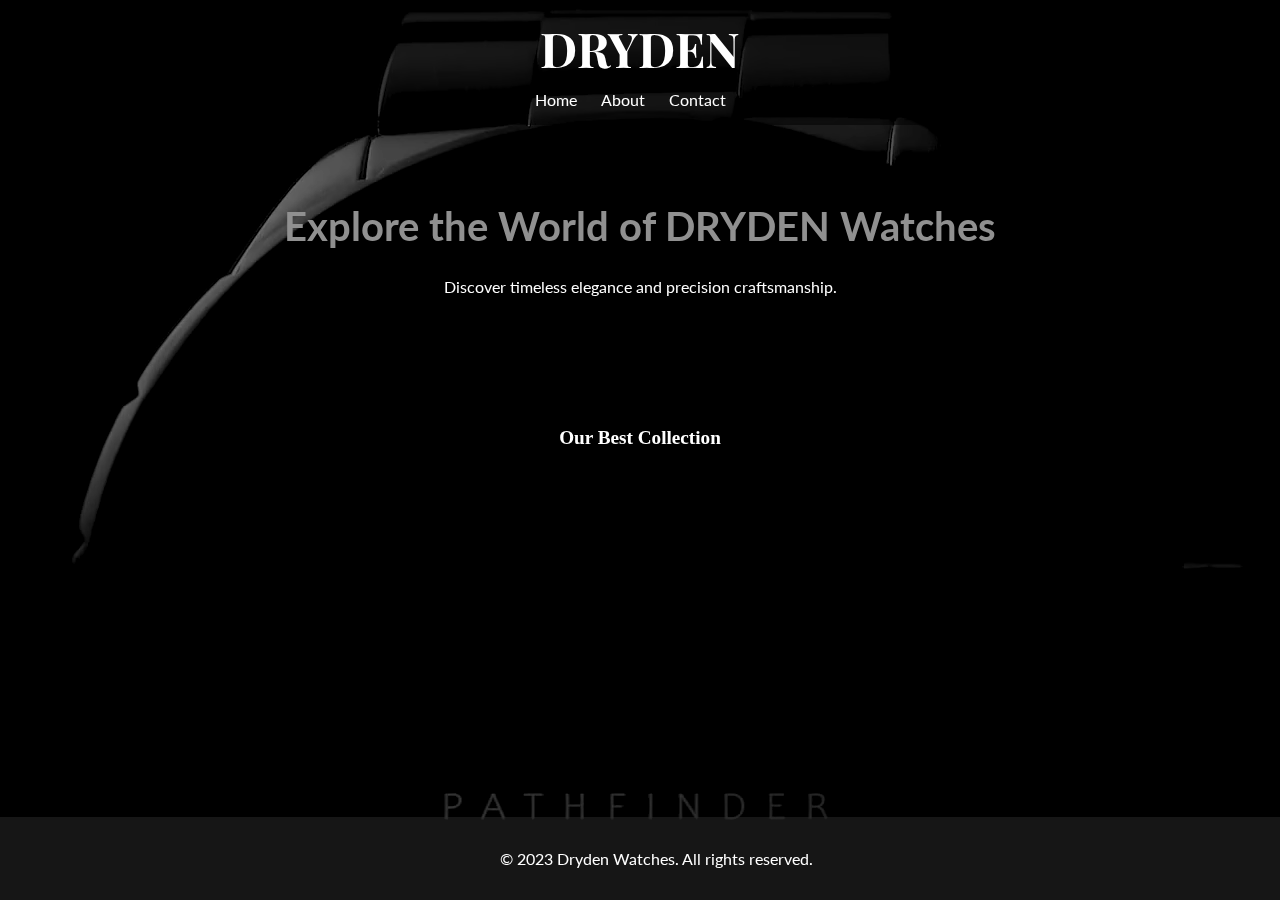
<file: index.html>
<!DOCTYPE html>
<html lang="en">
<head>
    <meta charset="UTF-8">
    <meta name="viewport" content="width=device-width, initial-scale=1.0">
    <link rel="stylesheet" href="https://fonts.googleapis.com/css2?family=Playfair+Display:wght@700&family=Lato:wght@400;700&display=swap">
    <link rel="stylesheet" href="index.css">
    <title>Dryden Watches</title>
</head>
<body>
    <header>
        <div class="logo">DRYDEN</div>
        <nav>
            <ul>
                <li><a href="index.html">Home</a></li>
                <li><a href="about.html">About</a></li>
                <li><a href="contact.html">Contact</a></li>
            </ul>
        </nav>
    </header>

    <video autoplay muted loop id="bgVideo">
        <source src="background-video.mp4" type="video/mp4">
    </video>

    <section class="cta">
        <div class="cta-content">
            <h1>Explore the World of DRYDEN Watches</h1>
            <p>Discover timeless elegance and precision craftsmanship.</p>

            <a href="view.html" class="button">Our Best Collection</a>
        </div>
    </section>

    <footer>
        <p>&copy; 2023 Dryden Watches. All rights reserved.</p>
    </footer>
</body>
</html>
</file>
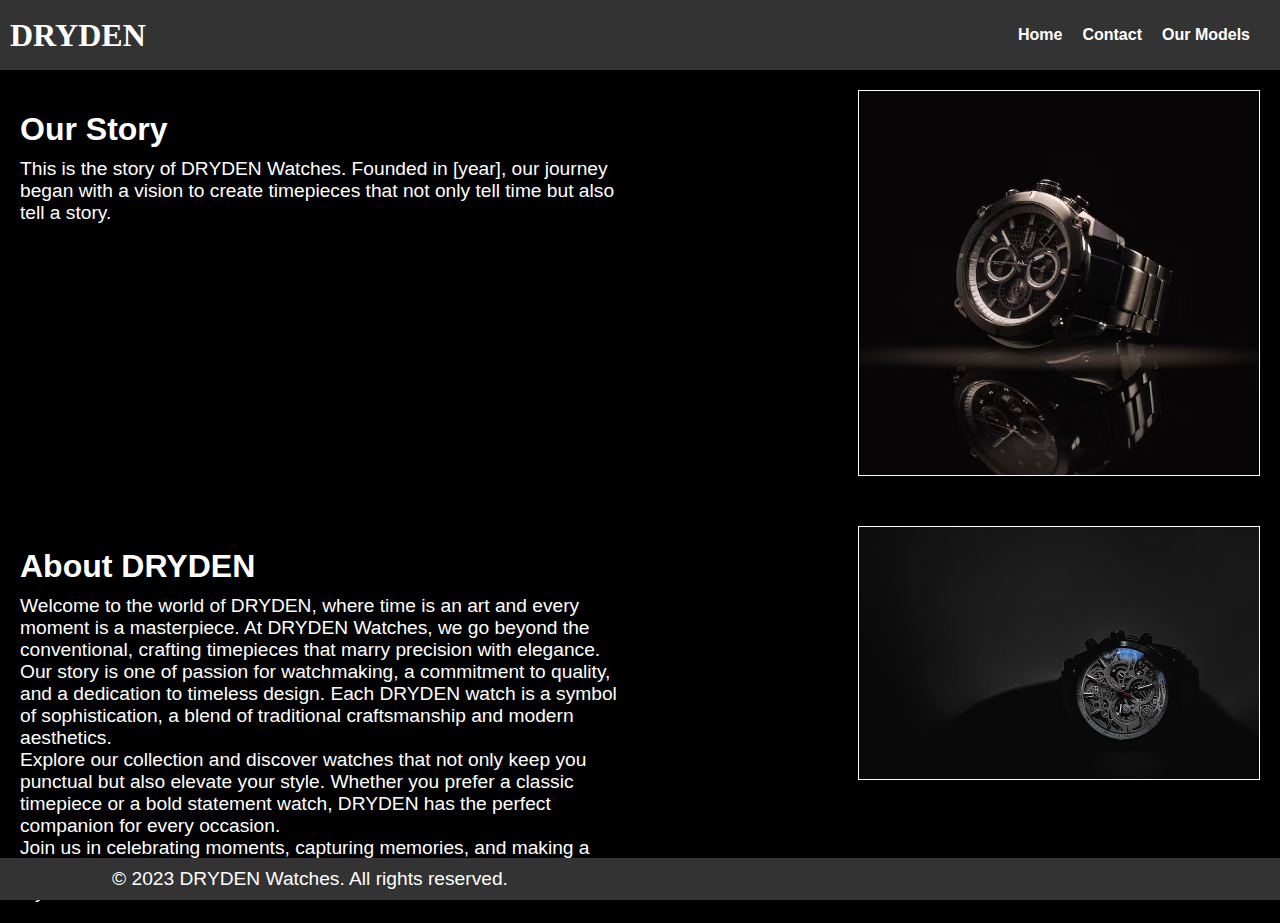
<file: about.html>
<!DOCTYPE html>
<html lang="en">
<head>
    <meta charset="UTF-8">
    <meta name="viewport" content="width=device-width, initial-scale=1.0">
    <link rel="stylesheet" href="about.css">
    <title>DRYDEN</title>
    <style>
        /* Common styles for both desktop and mobile */
        body {
            margin: 0;
            padding: 0;
            font-family: 'Arial', sans-serif;
            background-color: #000;
            color: #fff;
        }

        header {
            background-color: #333;
            color: #fff;
            padding: 10px;
            display: flex;
            justify-content: space-between;
            align-items: center;
        }

        .logo {
            font-family: 'Playfair Display', serif;
            font-size: 2em;
            font-weight: bold;
            color: #fff;
        }

        nav ul {
            list-style: none;
            display: flex;
        }

        nav ul li {
            margin-right: 20px;
            transition: color 0.3s;
        }

        nav ul li a {
            text-decoration: none;
            color: #fff;
            font-weight: bold; 
        }

        nav ul li a:hover {
            text-decoration: none; 
            color: #ffcc00; 
        }

        .content {
            padding: 20px;
        }

        .text-container {
            text-align: left; 
            margin-right: 10px; 
            margin-top: 0; 
        }

        .image-container {
            display: flex;
            flex-direction: column;
            align-items: center; 
        }

        img {
            max-width: 100%;
            height: auto;
            border: 1px solid #fff;
            margin-bottom: 10px;
            max-width: 400px;
        }

        h1 {
            font-size: 2em;
            margin-bottom: 10px;
        }

        p {
            font-size: 1.2em;
            max-width: 600px;
            margin: 0;
        }

        .footer {
            background-color: #333;
            color: #fff;
            text-align: center;
            padding: 10px;
            position: fixed;
            bottom: 0;
            width: 100%;
        }

        /* Styles for desktop */
        @media only screen and (min-width: 601px) {
            .content {
                display: flex;
                flex-direction: row;
            }

            .text-container {
                flex: 1;
            }

            .image-container {
                flex: 1;
                display: flex;
                flex-direction: column;
                align-items: flex-end; 
            }
        }

        /* Styles for mobile */
        @media only screen and (max-width: 600px) {
            .content {
                display: flex;
                flex-direction: column;
            }

            .text-container, .image-container {
                margin: 0;
            }

            .text-container {
                text-align: center;
            }

            .image-container {
                align-items: center;
            }

            img {
                max-width: 100%;
            }

            .content:nth-child(odd) .text-container {
                order: 2; /* Swap order for odd numbered text-containers */
            }

            .content:nth-child(even) .image-container {
                order: 2; /* Swap order for even numbered image-containers */
            }
        }
    </style>
</head>
<body>
    <header>
        <div class="logo">DRYDEN</div>
        <nav>
            <ul>
                <li><a href="index.html">Home</a></li>
                <li><a href="contact.html">Contact</a></li>
                <li><a href="view.html">Our Models</a></li> 
            </ul>
        </nav>
    </header>

    <div class="content">
        <div class="text-container">
            <h1>Our Story</h1>
            <p>This is the story of DRYDEN Watches. Founded in [year], our journey began with a vision to create timepieces that not only tell time but also tell a story.</p>
        </div>

        <div class="image-container">
            <img src="blackwatchbg.jpg" alt="Description of the first image">
        </div>
    </div>

    <div class="content">
        <div class="text-container">
            <h1>About DRYDEN</h1>
            <p>Welcome to the world of DRYDEN, where time is an art and every moment is a masterpiece. At DRYDEN Watches, we go beyond the conventional, crafting timepieces that marry precision with elegance.</p>

            <p>Our story is one of passion for watchmaking, a commitment to quality, and a dedication to timeless design. Each DRYDEN watch is a symbol of sophistication, a blend of traditional craftsmanship and modern aesthetics.</p>

            <p>Explore our collection and discover watches that not only keep you punctual but also elevate your style. Whether you prefer a classic timepiece or a bold statement watch, DRYDEN has the perfect companion for every occasion.</p>

            <p>Join us in celebrating moments, capturing memories, and making a statement with a DRYDEN watch. Time is precious, and so is your style.</p>
        </div>

        <div class="image-container">
            <img src="blackwatchbg1.jpg" alt="Description of the second image">
        </div>
    </div>

    <footer class="footer">
        <p>&copy; 2023 DRYDEN Watches. All rights reserved.</p>
    </footer>
</body>
</html>
</file>
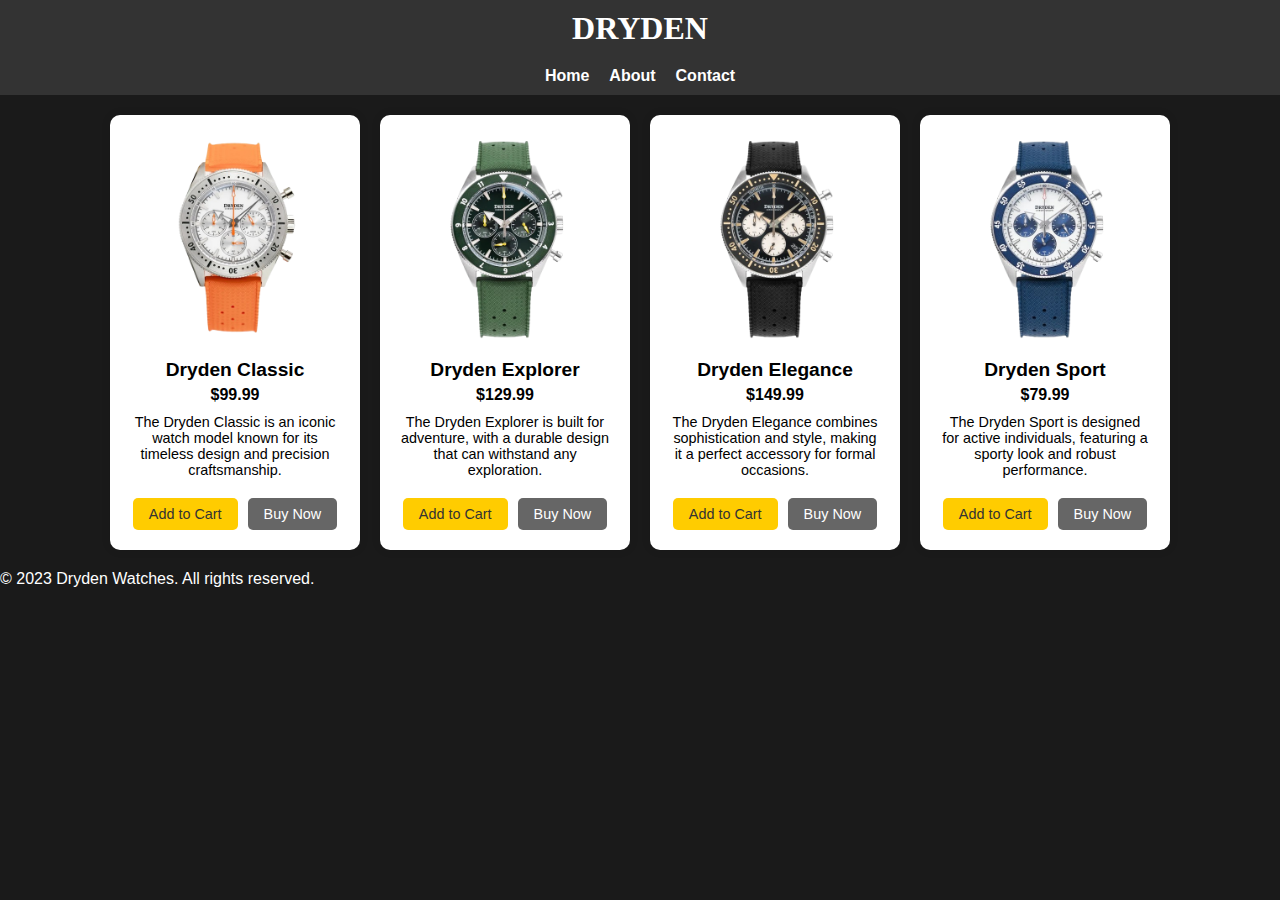
<file: view.html>
<!DOCTYPE html>
<html lang="en">
<head>
    <meta charset="UTF-8">
    <meta name="viewport" content="width=device-width, initial-scale=1.0">
    <title>Dryden Watches</title>
    <style>
        /* Reset default margin and padding */
        * {
            margin: 0;
            padding: 0;
            box-sizing: border-box;
        }

        body {
            font-family: Arial, sans-serif;
            background-color: #1a1a1a; /* Dark grey background */
            color: #fff; /* White text color */
            margin: 0;
        }

        header {
            background-color: #333;
            color: #fff;
            padding: 10px;
            text-align: center;
        }

        .logo {
            font-family: 'Playfair Display', serif;
            font-size: 2em;
            font-weight: bold;
            color: #fff;
            text-decoration: none;
        }

        nav ul {
            list-style: none;
            display: flex;
            justify-content: center;
            margin-top: 20px;
        }

        nav ul li {
            margin: 0 10px;
        }

        nav ul li a {
            text-decoration: none;
            color: #fff;
            font-weight: bold;
            transition: color 0.3s;
        }

        nav ul li a:hover {
            color: #ffcc00;
        }

        .container {
            max-width: 1200px;
            margin: 20px auto;
            display: flex;
            flex-wrap: wrap;
            justify-content: center;
            gap: 20px;
        }

        .product {
            background-color: #fff; /* White background */
            color: #000000; /* Black */
            padding: 20px;
            border-radius: 10px;
            box-shadow: 0 0 10px rgba(0, 0, 0, 0.1);
            width: 250px; /* Reduced width */
            text-align: center;
        }

        .product img {
            max-width: 100%;
            height: auto;
        }

        .product h2 {
            margin-top: 10px;
            font-size: 1.2em; /* Reduced font size */
        }

        .product h3 {
            margin-top: 5px;
            font-size: 1em; /* Reduced font size */
        }

        .product p {
            margin-top: 10px;
            font-size: 0.9em; /* Reduced font size */
        }

        .product .buttons {
            margin-top: 20px;
            display: flex;
            justify-content: center;
            gap: 10px;
        }

        .product button {
            background-color: #ffcc00; /* Yellow Add to Cart button */
            color: #333;
            border: none;
            padding: 8px 16px; /* Reduced padding */
            font-size: 0.9em; /* Reduced font size */
            cursor: pointer;
            border-radius: 5px;
            transition: background-color 0.3s, color 0.3s;
        }

        .product button:hover {
            background-color: #333; /* Change color on hover */
            color: #fff;
        }

        .product .buy-now-button {
            background-color: #666; /* Dark grey Buy Now button */
            color: #fff;
            border: none;
            padding: 8px 16px; /* Reduced padding */
            font-size: 0.9em; /* Reduced font size */
            cursor: pointer;
            border-radius: 5px;
            transition: background-color 0.3s, color 0.3s;
        }

        .product .buy-now-button:hover {
            background-color: #333; /* Change color on hover */
            color: #fff;
        }
    </style>
</head>
<body>
    <header>
        <a href="#" class="logo">DRYDEN</a>
       <nav>
    <ul>
        <li><a href="index.html">Home</a></li>
        <li><a href="about.html">About</a></li>
        <li><a href="contact.html">Contact</a></li>
    </ul>
</nav>

    </header>

    <div class="container">
        <div class="product">
            <img src="dryden1.png" alt="Watch Image 1">
            <h2>Dryden Classic</h2>
            <h3>$99.99</h3>
            <p>The Dryden Classic is an iconic watch model known for its timeless design and precision craftsmanship.</p>
            <div class="buttons">
                <button>Add to Cart</button>
                <button class="buy-now-button">Buy Now</button>
            </div>
        </div>

        <div class="product">
            <img src="dryden5.png" alt="Watch Image 2">
            <h2>Dryden Explorer</h2>
            <h3>$129.99</h3>
            <p>The Dryden Explorer is built for adventure, with a durable design that can withstand any exploration.</p>
            <div class="buttons">
                <button>Add to Cart</button>
                <button class="buy-now-button">Buy Now</button>
            </div>
        </div>

        <div class="product">
            <img src="dryden3.png" alt="Watch Image 3">
            <h2>Dryden Elegance</h2>
            <h3>$149.99</h3>
            <p>The Dryden Elegance combines sophistication and style, making it a perfect accessory for formal occasions.</p>
            <div class="buttons">
                <button>Add to Cart</button>
                <button class="buy-now-button">Buy Now</button>
            </div>
        </div>

        <div class="product">
            <img src="dryden6.png" alt="Watch Image 4">
            <h2>Dryden Sport</h2>
            <h3>$79.99</h3>
            <p>The Dryden Sport is designed for active individuals, featuring a sporty look and robust performance.</p>
            <div class="buttons">
                <button>Add to Cart</button>
                <button class="buy-now-button">Buy Now</button>
            </div>
        </div>
    </div>

    <footer>
        <p>&copy; 2023 Dryden Watches. All rights reserved.</p>
    </footer>
</body>
</html>
</file>
<file: index.css>
body {
    font-family: 'Lato', sans-serif;
    margin: 0;
    padding: 0;
    overflow: hidden; /* Hide scrollbar caused by video */
}

header {
    background-color: rgba(0, 0, 0, 0.5); /* Semi-transparent black for better text visibility */
    color: #007102;
    text-align: center;
    padding: 1em;
    position: relative; /* Make header position relative for stacking video and content */
    z-index: 1; /* Ensure the header stays on top of the video */
}

.logo {
    font-family: 'Playfair Display', serif;
    font-size: 3em;
    font-weight: bold;
    color: #ffffff;
}

nav {
    margin-top: 10px;
}

ul {
    list-style-type: none;
    margin: 0;
    padding: 0;
}

li {
    display: inline;
    margin-right: 20px;
}

a {
    text-decoration: none;
    color: #fff;
}

a:hover {
    color: #ffd700;
}


#bgVideo {
    position: fixed;
    top: 50%;
    left: 50%;
    min-width: 100%;
    min-height: 100%;
    width: auto;
    height: auto;
    transform: translate(-50%, -50%);
    z-index: -1;
    filter: brightness(0.5); 
}

section.cta {
    text-align: center;
    padding: 50px;
    color: #ffffff;
    position: relative; 
}

.cta-content h1 {
    font-family: 'Lato', sans-serif;
    font-size: 2.5em;
    font-weight: bold;
    color: #909090;
}

.button {
    display: inline-block;
    padding: 15px 30px;
    background-color: #000;
    color: #fff;
    text-decoration: none;
    border-radius: 5px;
    font-family: 'Times new roman', serif;
    font-weight: bold;
    font-size: 1.2em;
    transition: background-color 0.3s, color 0.3s;
    margin-top: 100px; 
}

.button:hover {
    background-color: #fff;
    color: #000;
}

footer {
    background-color: rgba(44, 44, 44, 0.5);
    color: #fff;
    text-align: center;
    padding: 1em;
    position: fixed;
    bottom: 0;
    width: 100%;
    z-index: 1; 
}

footer:hover {
    background-color: rgba(80, 78, 78, 0.7); 
}
</file>
<file: about.css>
body {
    margin: 0;
    padding: 0;
    font-family: 'Arial', sans-serif;
    background-color: #000;
    color: #fff;
}

header {
    background-color: #333;
    color: #fff;
    padding: 10px;
    display: flex;
    justify-content: space-between;
    align-items: center;
}

.logo {
    font-family: 'Playfair Display', serif;
    font-size: 3em;
    font-weight: bold;
    color: #ffffff;
}

nav ul {
    list-style: none;
    display: flex;
}

nav ul li {
    margin-right: 20px;
    transition: color 0.3s; 
}

nav ul li:hover {
    color: #ffcc00; 
}

nav a {
    text-decoration: none;
    color: #fff;
    transition: text-decoration 0.3s, color 0.3s; 
}

nav a:hover {
    text-decoration: underline; 
    color: #ffcc00; 
}

.content {
    display: flex;
    flex-direction: row;
    padding: 20px;
}

.text-container {
    flex: 1;
    text-align: left; 
}

.image-container {
    flex: 1;
    display: flex;
    flex-direction: column; 
    align-items: flex-end; 
}

img {
    max-width: 200%;
    height: auto;
    border: 1px solid #fff;
    margin-bottom: 100px;
}

h1 {
    font-size: 2em;
    margin-bottom: 10px;
}

p {
    font-size: 1.2em;
    max-width: 700px;
    margin: 0;
}

.footer {
    background-color: #333;
    color: #fff;
    text-align: center !important;
    padding: 10px;
    position: fixed;
    bottom: 0;
    width: 100%;
}
</file>
